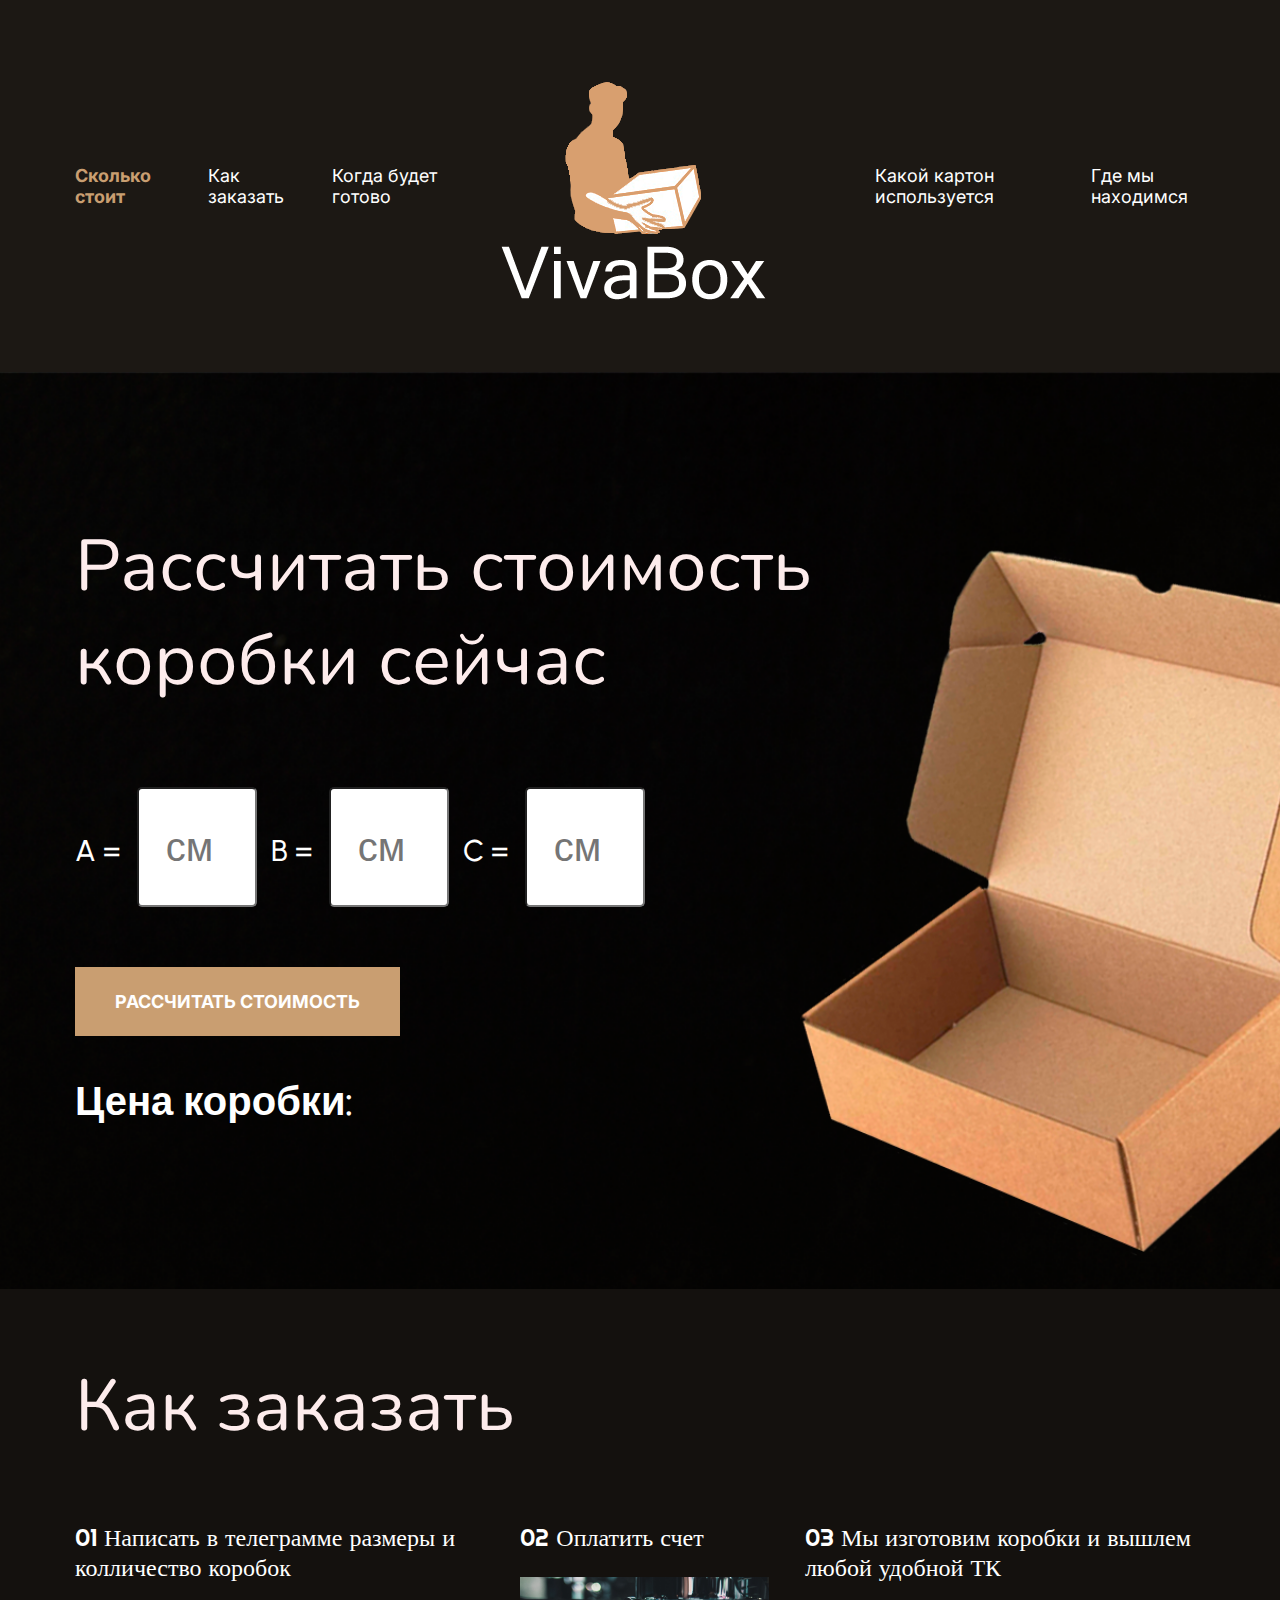
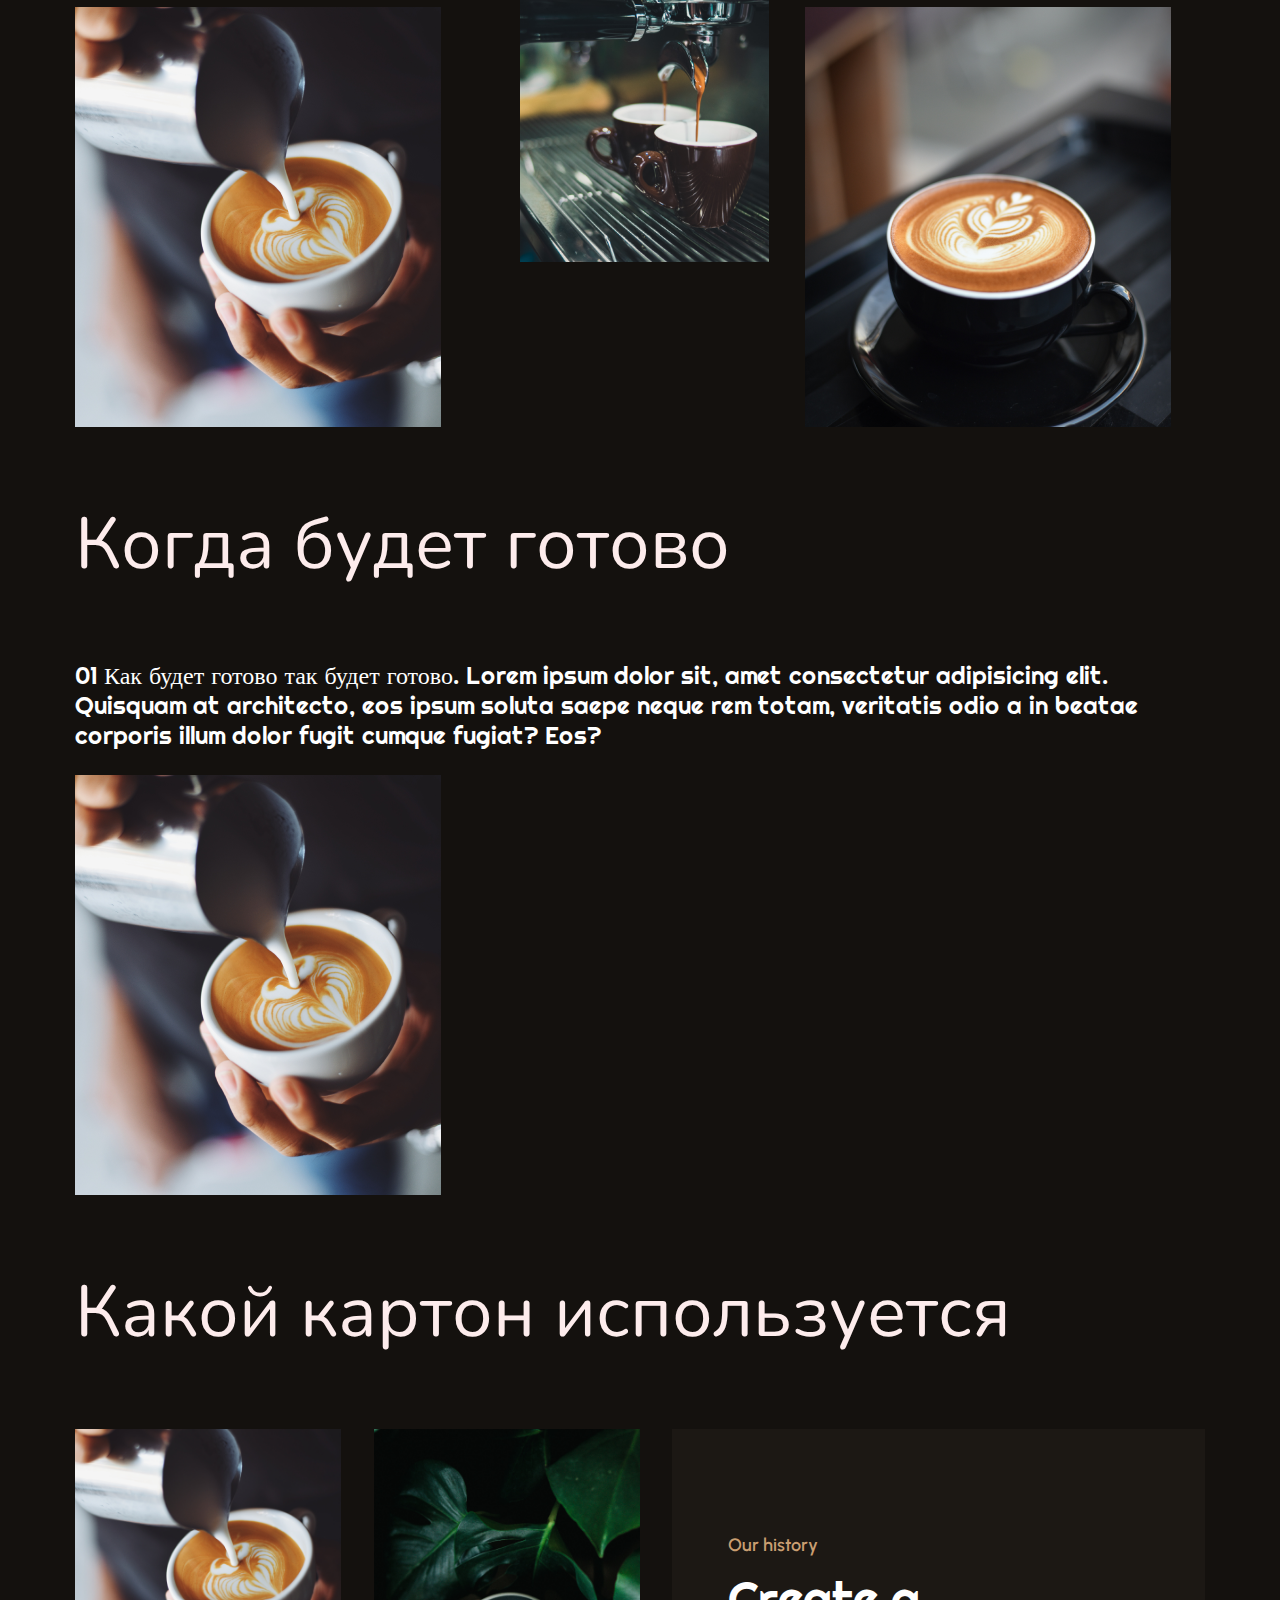
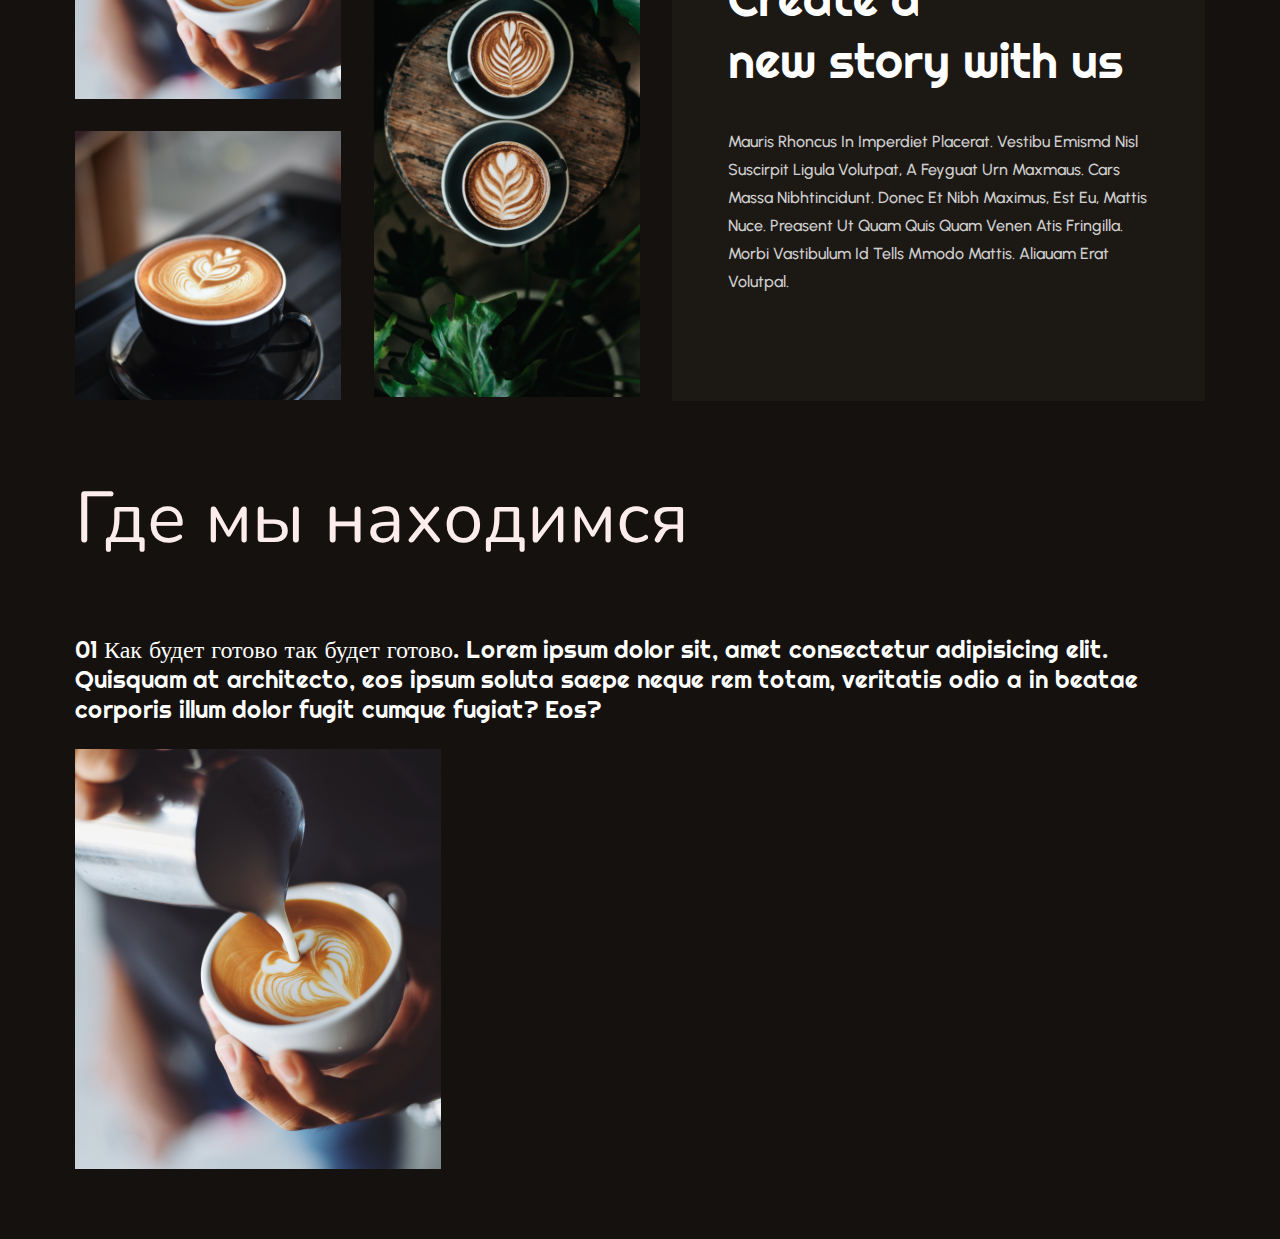
<file: index.html>
<!DOCTYPE html>
<html lang="en">
<head>
    <meta charset="UTF-8">
    <meta name="viewport" content="width=device-width, initial-scale=1.0">
    <title>Verstka2</title>
    
    <link href="https://fonts.googleapis.com/css2?family=Material+Icons+Outlined" rel="stylesheet" />
    <link rel="stylesheet" href="styles.css">
</head>
<body>
    <header id="header-section">
        <div class="container">
            <div class="header">
                <nav class="nav-main">
                     <ul class="nav-main_list">
                        <li class="nav-main_item">
                            <a class="nav-main_link nav-main_link_selected" href="#">Сколько стоит</a>
                        </li>
                        <li class="nav-main_item">
                            <a class="nav-main_link" href="#">Как заказать</a>
                        </li>
                        <li class="nav-main_item">
                            <a class="nav-main_link" href="#">Когда будет готово</a>
                        </li>

                     </ul>
                     <img class="header_logo" src="img/Logo.png" alt="#">
                     <ul class="nav-main_list">
                        <li class="nav-main_item">
                            <a class="nav-main_link " href="#">Какой картон используется</a>
                        </li>
                        <li class="nav-main_item">
                            <a class="nav-main_link" href="#">Где мы находимся</a>
                        </li>
                     </ul>
                </nav>
            </div>
        </div>
    </header>
    <main>
        <section id="banner-section">
            <div class="container">
                <div class="banner">
                    <div class="banner-info">
                        <h2 class="banner_header">Рассчитать стоимость коробки сейчас</h2>
                        
                        <div class="mathematic">
                            <form action="math" method="get">
                                <div class="block_math">
                                <label for="widthA" class="label">A = </label>
                                <input class="widthA" type="number" id="widthA" name="widthA" required placeholder="см">
                                </div>
                                <div class="block_math">
                                <label for="depthB" class="label">B = </label>
                                <input class="depthB" type="number" id="depthB" name="depthB" required placeholder="см">
                                </div>
                                <div class="block_math">
                                <label for="heightC" class="label">C = </label>
                                <input class="heightC" type="number" id="heightC" name="heightC" required placeholder="см">
                                </div>
                            </form>
                        </div>
                        <button class="banner_btn btn-primary">
                            Рассчитать стоимость
                        </button>
                        <p class="outputResult">Цена коробки: </p>
                    </div>
                   
                </div>
            </div>
        </section>
        <div class="container">
            <h2 class="banner_header">Как заказать</h2>
            <ol class="features section_main">
                <li class="features_item">
                    <span class="features_item_dark">01</span>
                    Написать в телеграмме размеры и колличество коробок
                    <img class="features_img" src="img/features1.png" alt="#">
                </li>
                <li class="features_item">
                    <span class="features_item_dark">02</span>
                    Оплатить счет
                    <img class="features_img" src="img/features2.png" alt="#">
                </li>
                <li class="features_item">
                    <span class="features_item_dark">03</span>
                    Мы изготовим коробки и вышлем любой удобной ТК
                    <img class="features_img" src="img/features3.png" alt="#">
                </li>
            </ol>
        </div>

        <div class="container">
            <h2 class="banner_header">Когда будет готово</h2>
            <ol class="features section_main">
                <li class="features_item">
                    <span class="features_item_dark">01</span>
                    Как будет готово так будет готово. Lorem ipsum dolor sit, amet consectetur adipisicing elit.
                     Quisquam at architecto, eos ipsum soluta saepe neque rem totam, veritatis odio a in beatae corporis
                      illum dolor fugit cumque fugiat? Eos?  
                    <img class="features_img" src="img/features1.png" alt="#">
                </li>

            </ol>
        </div>

        <section id="history-section" class="section-main">
            <div class="container">
                <h2 class="banner_header">Какой картон используется</h2>
                <div class="history-wrap">
                    <img class="history-wrap_img" src="img/history1.png" alt="#">
                    <img class="history-wrap_img" src="img/history3.png" alt="#">
                    <img class="history-wrap_img" src="img/history2.png" alt="#">
                    <div class="history">
                        <h2 class="history_title section-title">Our history</h2>
                        <h3 class="history_subtitle section-subtitle">Create a <br> new story with us</h3>
                        <p class="history_text section-text">
                            mauris rhoncus in imperdiet placerat. vestibu emismd nisl suscirpit ligula volutpat, a feyguat urn maxmaus. cars massa nibhtincidunt. donec et nibh maximus, est eu, mattis nuce. preasent ut quam quis quam venen
                            atis fringilla. morbi vastibulum id tells mmodo mattis. aliauam erat volutpal.
                        </p>

                    </div>
                </div>
            </div>

        </section>

        <div class="container">
            <h2 class="banner_header">Где мы находимся</h2>
            <ol class="features section_main">
                <li class="features_item">
                    <span class="features_item_dark">01</span>
                    Как будет готово так будет готово. Lorem ipsum dolor sit, amet consectetur adipisicing elit.
                     Quisquam at architecto, eos ipsum soluta saepe neque rem totam, veritatis odio a in beatae corporis
                      illum dolor fugit cumque fugiat? Eos?  
                    <img class="features_img" src="img/features1.png" alt="#">
                </li>

            </ol>
        </div>
    </main>
    <script src="calculate.js"></script>
    <script src="index.js"></script>
    <script src="script.js"></script>
</body>
</html>
</file>
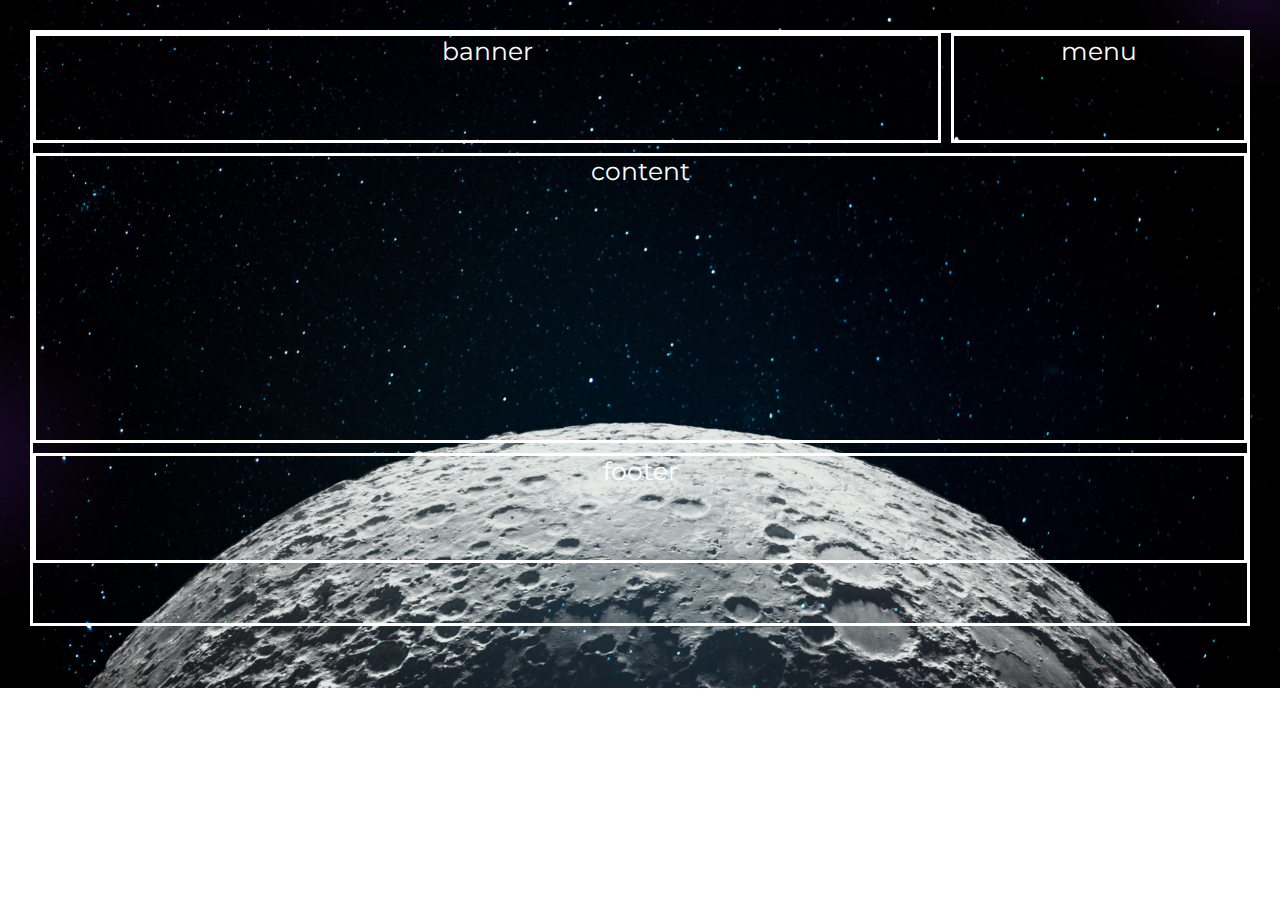
<file: grid.html>
<!DOCTYPE html>
<html lang="en">
<head>
    <meta charset="UTF-8">
    <meta name="viewport" content="width=device-width, initial-scale=1.0">
    <title>Grid</title>
    <link rel="stylesheet" href="grid.css">
</head>
<body>
    <div class="wrapper">
        <div class="banner">banner</div>
        <div class="menu">menu</div>
        <div class="content">content</div>
        <div class="footer">footer</div>   
    </div>
</body>
</html>
</file>
<file: styles.css>
@import url('https://fonts.googleapis.com/css2?family=Inter&family=Righteous&family=Urbanist:wght@500&display=swap');
@import url('https://fonts.googleapis.com/css2?family=Nunito:wght@700&display=swap');
* {
    margin: 0;
    padding: 0;
    box-sizing:border-box;
}
body {
    color: #FFF;
    font: 500 16px/28px 'Urbanist', Arial, Helvetica, sans-serif;
    background-color: #14110E;
}
a {
    color: inherit;
    text-decoration: none;
    transition: .4s;
}
ul li,
ol li {
    list-style-type: none;
}
img {
    max-width: 100%;
    max-height: 100%;
}
button {
    display: block;
    border: none;
    color: inherit;
    background-color: transparent;
    transition: .4s;
    cursor: pointer;
}
.container {
    max-width: 1340px;
    margin: 0 auto;
    padding: 0 75px;
}
.container-header {
    padding: 0 10px;
}
/*------------------------------ Header-------------------------- */
#header-section {
    padding: 32px 0;
    background-color: #1c1814;
}
.header,
.nav-main,
.nav-main_list,
.header-action {
    display: flex;
    justify-content: space-between;
    align-items: center;
}
.nav-main {
    flex-grow: 1;
}
.nav-main_list {
    gap: 48px;
    font: 400 18px 'Inter', Arial, Helvetica, sans-serif;
}
.nav-main_link_selected {
    color: #c99e71;
    cursor: default;
    font-weight: 700;
}
.nav-main_link:hover,
.header-action_search:hover,
.header-action_cart:hover {
    color: #c99e71;
}
.header-action {
    gap: 50px;
    margin-left: 48px;
}
.header-action .header-action_search,
.header-action .header-action_cart {
    font-size: 30px;
}
.header_logo {
    padding-right: 80px;
}
/* ---------------------------Baner   -----------------------*/
#banner-section {
    background: url(img/banner.png) 50% 0%/cover no-repeat;
}
.banner {
    display: flex;
    justify-content: space-between;
    padding: 147px 0 158px;
    margin-bottom: 70px;
}
.banner-info {
    max-width: 850px;
}
.banner_header {
    font: 72px/94px 'Nunito', sans-serif;
    color:#fdecec;
}
.banner-text {
    margin: 32px 0 64px;
    font-size: 20px;
    line-height: 36px;
    opacity: 0.8;
    text-transform: capitalize;
}
.btn-primary {
    padding: 20px 36px;
    font: 700 18px 'Inter', Arial, Helvetica, sans-serif;
    text-align: center;
    text-transform: uppercase;
    background-color: #c99e71;
}
.btn-primary:hover {
    background-color: #735637;
}
.banner_btn {
    margin-top: 50px;
    padding: 24px 40px;
}
.banner-video_btn {
    position: relative;
    display: flex;
    align-items:flex-end;
    align-self: flex-end;
    height: 110px;
}
.banner-video_btn::before {
    position: absolute;
    content: '';
    top: 0;
    left: 50%;
    width: 66px;
    height: 66px;
    border: 2px solid #fff;
    border-radius: 50%;
    background: url(img/Vector.png) 50%/14px 18px no-repeat;
    transform: translateX(-50%);
}
/* --------------------------features-------------------------------- */

.section_main {
    padding-bottom: 70px;
}
.features {
    display: flex;
    justify-content: space-between;
    gap: 36px;
    padding-top: 70px;
}
.features_item {
    font: 24px/30px 'Righteous', cursive;
}
.features-item-dark {
    margin-right: 12px;
    color: #c99e71;
}
.features_img {
    display: block;
    margin-top: 24px;
}
/*---------------------------- History -----------------------------------*/
.history-wrap {
    display: grid;
    grid-template-columns: 1fr 1fr 2fr;
    grid-template-rows: 1fr 1fr;
    gap: 32px;
    padding-top: 70px;
    padding-bottom: 70px;
}
.history-wrap_img:first-child {
    grid-column: 1/2;
    grid-row: 1/2;
}
.history-wrap_img:nth-child(2) {
    grid-column: 2/3;
    grid-row: 1/3;
}
.history-wrap_img:last-child {
    grid-column: 1/2;
    grid-row: 2/3;
}
.history {
    display: flex;
    flex-direction: column;
    justify-content: center;
    background-color: #1c1814;
    grid-column: 3/4;
    grid-row: 1/3;
    padding: 0 56px;
}
.section-title {
    font: 600 18px/22px 'Urbanist', Arial, Helvetica, sans-serif;
    color: #c99e71;
    text-align: center;
    margin-bottom: 12px;
}
.section-subtitle {
    margin-bottom: 56px;
    font: 48px/62px 'Righteous', cursive;
    text-align: center;
}
.section-text {
    opacity: 0.8;
    text-transform: capitalize;
}
.history_title,
.history_subtitle {
    text-align: left;
}
.history_subtitle {
    margin-bottom: 36px;
}
.mathematic {
    max-width: 600px;
    margin-top: 70px;
}
#widthA, #depthB, #heightC {
    width: 120px;
    height: 120px;
    margin: 10px;
    font-size: 40px;
    border-radius: 5px;
    text-align: center;
}
.label {
    font-size: 30px;
}
.block_math {
    display: inline-block;
}
.outputResult{
    width: 600px;
    margin-top: 35px;
    font: 600 40px/60px 'Urbanist', Arial, Helvetica, sans-serif;
}
</file>
<file: grid.css>
@import url('https://fonts.googleapis.com/css2?family=Montserrat:wght@500&display=swap');

* {
    margin: 0;
    padding: 0;
    box-sizing: border-box;
}
body {
    background: url(img_grid/Background.png) 50%/cover no-repeat;
    margin: 30px;
    font: 400 18px 'Montserrat';
}
.item {
    border: 4px solid #ffffff;
    text-align: center;
    padding: 15px;
    color: white;

}
.wrapper {
    
    display: grid;
    grid-template-columns:repeat(4, 1fr);
    grid-template-rows: repeat(10, 50px);
    grid-template-areas:
        "banner banner banner menu"  
        "banner banner banner menu"  
        "content content content content"
        "content content content content"
        "content content content content"
        "content content content content"
        "content content content content"
        "footer footer footer footer" 
        "footer footer footer footer" ;
    gap: 10px;
    color:#ffffff;
    font-size: 25px;
    border: 3px #ffffff solid;
    text-align: center;
}
.banner {
    border: 3px #ffffff solid;
    grid-area: banner;
  
    
}
.menu {
    border: 3px #ffffff solid;
    grid-area: menu;
}
.content {
    border: 3px #ffffff solid;
    grid-area: content;
}
.footer {
    border: 3px #ffffff solid;
    grid-area: footer;
}
</file>
